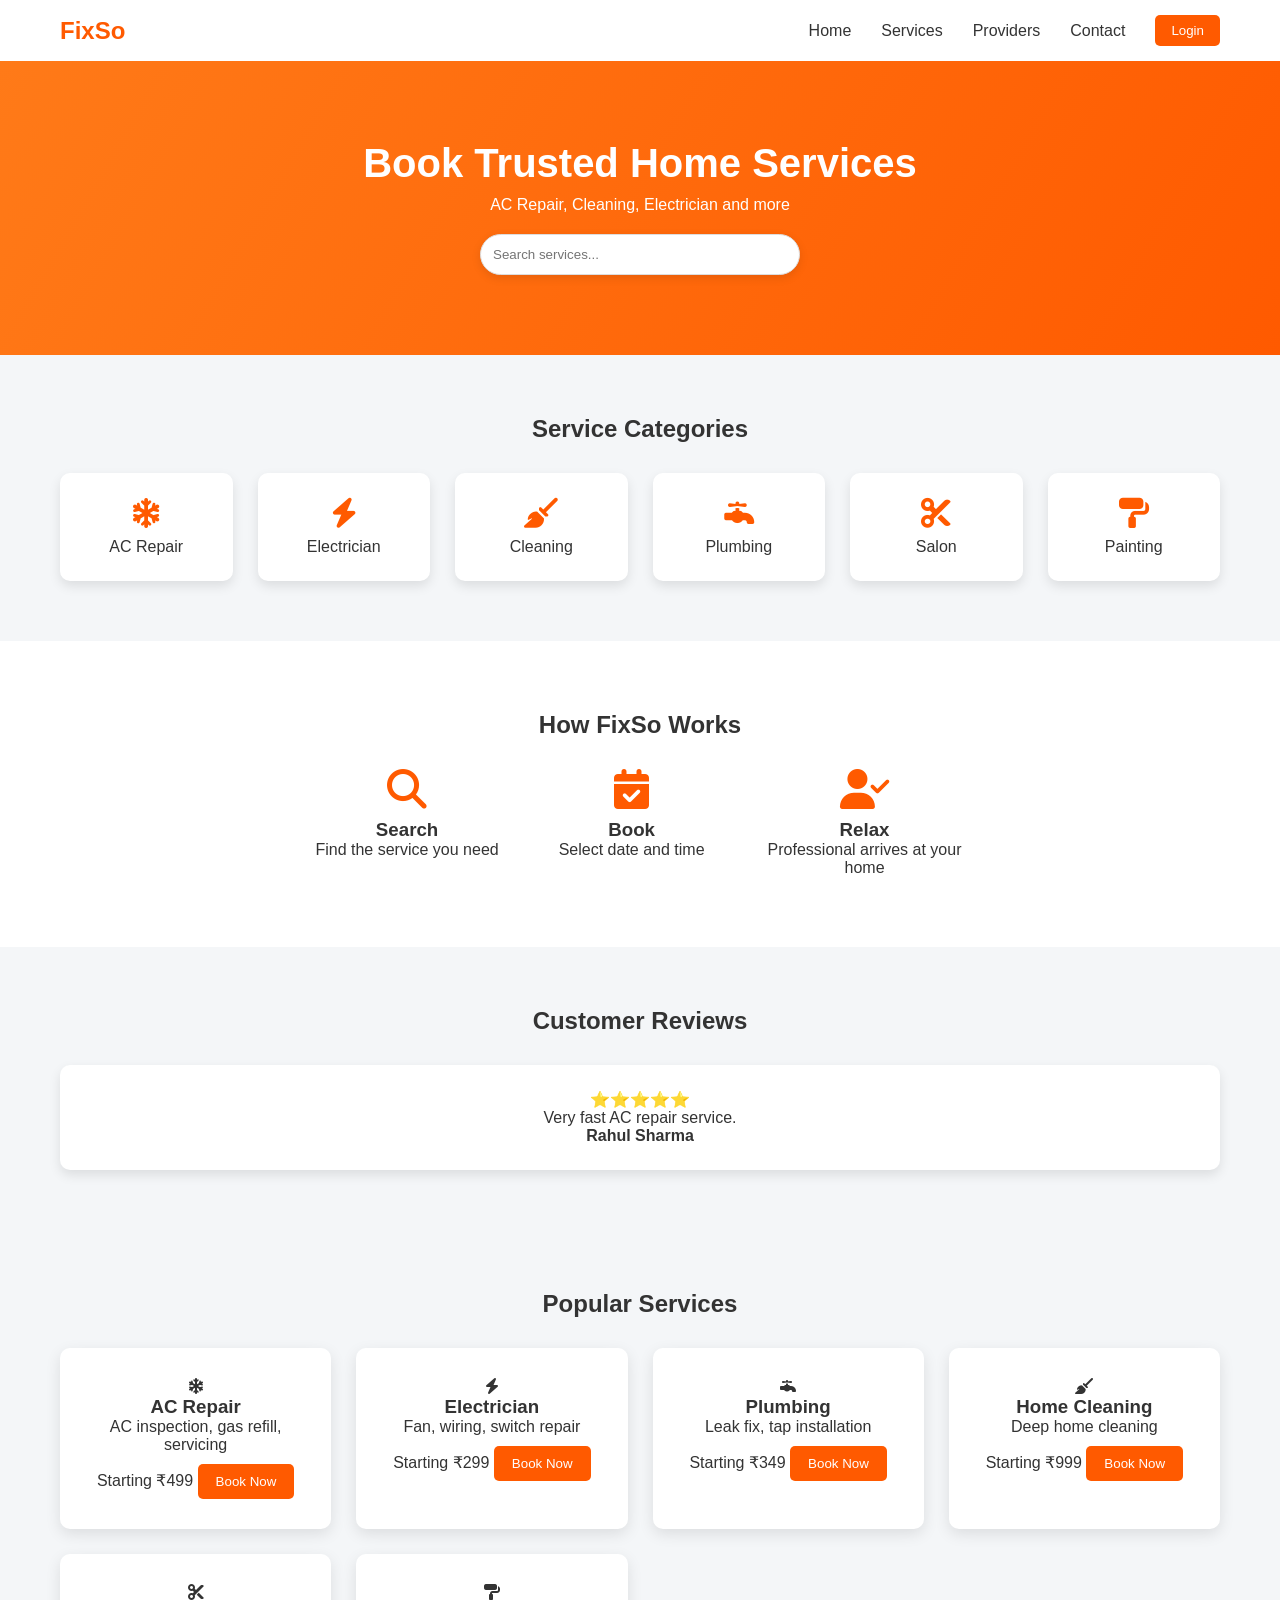
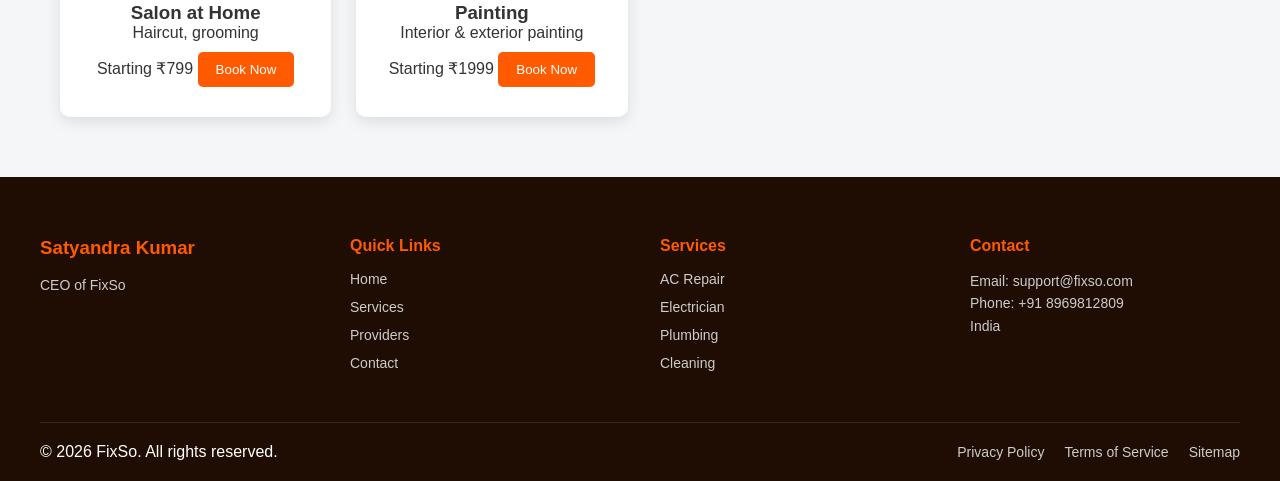
<file: index.html>
<!DOCTYPE html>

<html lang="en">

<head>

    <meta charset="UTF-8">
    <meta name="viewport" content="width=device-width, initial-scale=1.0">

    <title>FixSo - Home Services</title>

    <link rel="stylesheet" href="assets/css/style.css">
    <link rel="stylesheet" href="assets/css/animations.css">

    <link rel="stylesheet" href="https://cdnjs.cloudflare.com/ajax/libs/font-awesome/6.5.0/css/all.min.css">

    <style>
        html {
            scroll-behavior: smooth;
        }
    </style>

</head>

<body>

    <header class="navbar" id="home">

        <div class="logo">FixSo</div>

        <nav>
            <ul>

                <li><a href="#home">Home</a></li>
                <li><a href="#services">Services</a></li>
                <li><a href="#">Providers</a></li>
                <li><a href="#">Contact</a></li>

                <li>
                    <button class="login-btn" onclick="window.location.href='login.html'">
                        Login
                    </button>
                </li>

            </ul>
        </nav>

    </header>

    <section class="hero">

        <h1>Book Trusted Home Services</h1>

        <p>AC Repair, Cleaning, Electrician and more</p>

        <input type="text" id="search" placeholder="Search services..." oninput="searchService()">

        <p id="noResult" style="display:none;color:red;">
            Service not available yet (In Progress)
        </p>

    </section>

    <section class="categories">

        <h2>Service Categories</h2>

        <div class="category-grid">

            <div class="category">
                <i class="fa-solid fa-snowflake"></i>
                <p>AC Repair</p>
            </div>

            <div class="category">
                <i class="fa-solid fa-bolt"></i>
                <p>Electrician</p>
            </div>

            <div class="category">
                <i class="fa-solid fa-broom"></i>
                <p>Cleaning</p>
            </div>

            <div class="category">
                <i class="fa-solid fa-faucet"></i>
                <p>Plumbing</p>
            </div>

            <div class="category">
                <i class="fa-solid fa-scissors"></i>
                <p>Salon</p>
            </div>

            <div class="category">
                <i class="fa-solid fa-paint-roller"></i>
                <p>Painting</p>
            </div>

        </div>

    </section>

    <section class="how">

        <h2>How FixSo Works</h2>

        <div class="steps">

            <div class="step">
                <i class="fa-solid fa-magnifying-glass"></i>
                <h3>Search</h3>
                <p>Find the service you need</p>
            </div>

            <div class="step">
                <i class="fa-solid fa-calendar-check"></i>
                <h3>Book</h3>
                <p>Select date and time</p>
            </div>

            <div class="step">
                <i class="fa-solid fa-user-check"></i>
                <h3>Relax</h3>
                <p>Professional arrives at your home</p>
            </div>

        </div>

    </section>

    <section class="reviews">

        <h2>Customer Reviews</h2>

        <div class="review-grid">

            <div class="review-card">
                <p>⭐⭐⭐⭐⭐</p>
                <p>Very fast AC repair service.</p>
                <h4>Rahul Sharma</h4>
            </div>

            <div class="review-card">
                <p>⭐⭐⭐⭐⭐</p>
                <p>Electrician arrived on time.</p>
                <h4>Priya Verma</h4>
            </div>

            <div class="review-card">
                <p>⭐⭐⭐⭐</p>
                <p>Cleaning service was excellent.</p>
                <h4>Amit Singh</h4>
            </div>

        </div>

    </section>

    <section id="services" class="services">

        <h2>Popular Services</h2>

        <div id="serviceGrid" class="service-grid"></div>

    </section>

    <div id="bookingModal" class="modal">

        <div class="modal-content">

            <span class="close" onclick="closeModal()">×</span>

            <h2 id="serviceName"></h2>

            <input type="text" placeholder="Your Name" required>

            <input type="date">

            <input type="time">

            <button class="confirm-btn">
                Confirm Booking
            </button>

        </div>

    </div>

    <footer class="footer">

        <div class="container">

            <div class="footer-content">

                <div class="footer-section">
                    <h3>Satyandra Kumar</h3>
                    <p>CEO of FixSo</p>
                </div>

                <div class="footer-section">

                    <h4>Quick Links</h4>

                    <ul>
                        <li><a href="#home">Home</a></li>
                        <li><a href="#services">Services</a></li>
                        <li><a href="#">Providers</a></li>
                        <li><a href="#">Contact</a></li>
                    </ul>

                </div>

                <div class="footer-section">

                    <h4>Services</h4>

                    <ul>
                        <li><a href="#">AC Repair</a></li>
                        <li><a href="#">Electrician</a></li>
                        <li><a href="#">Plumbing</a></li>
                        <li><a href="#">Cleaning</a></li>
                    </ul>

                </div>

                <div class="footer-section">

                    <h4>Contact</h4>

                    <p>Email: support@fixso.com</p>
                    <p>Phone: +91 8969812809</p>
                    <p>India</p>

                </div>

            </div>

            <div class="footer-bottom">

                <p>© 2026 FixSo. All rights reserved.</p>

                <div class="footer-links">
                    <a href="#">Privacy Policy</a>
                    <a href="#">Terms of Service</a>
                    <a href="#">Sitemap</a>
                </div>

            </div>

        </div>

    </footer>

    <script src="assets/js/services.js"></script>

    <script src="assets/js/ui.js"></script>

    <script src="assets/js/modal.js"></script>

</body>

</html>
</file>
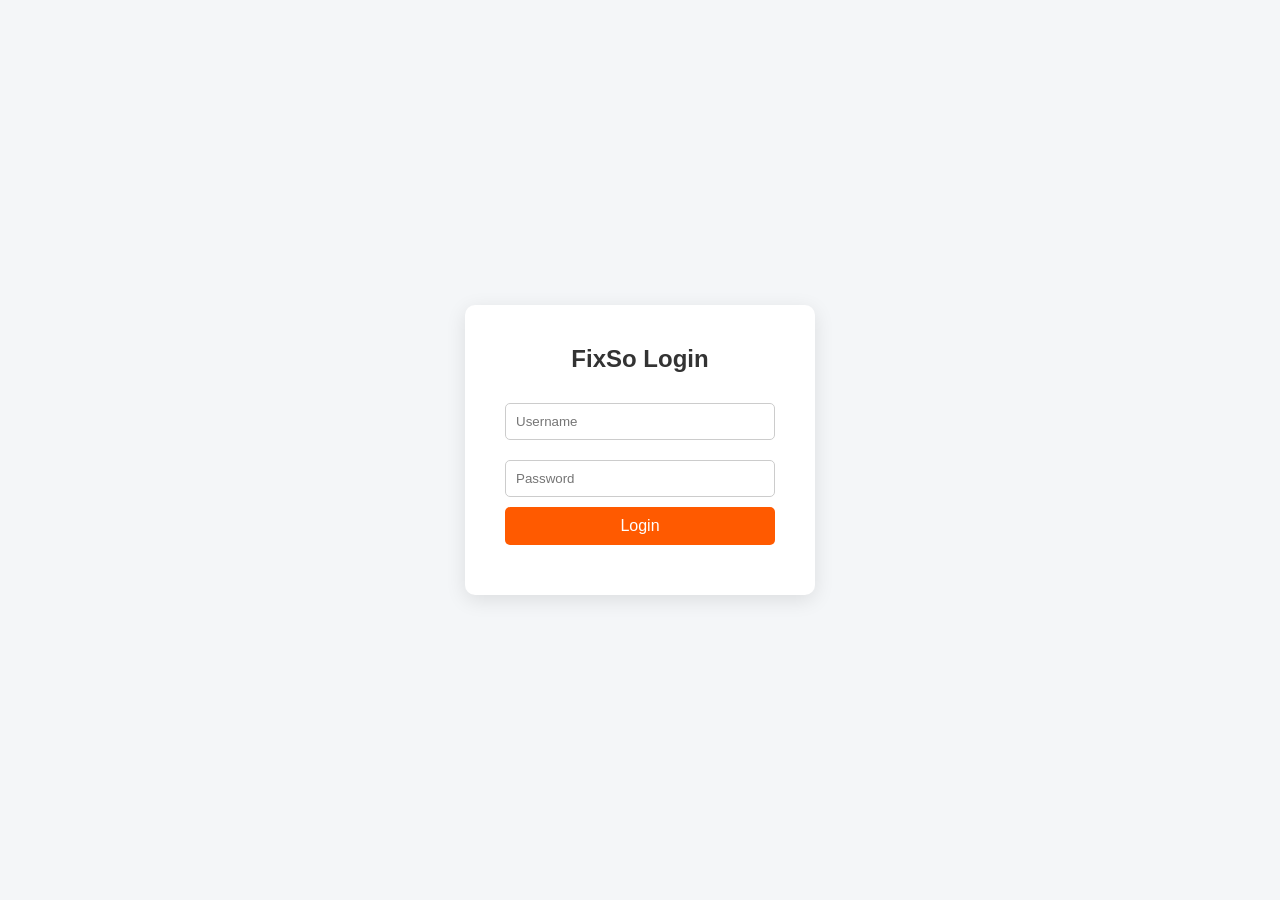
<file: login.html>
<!DOCTYPE html>

<html lang="en">

<head>

<meta charset="UTF-8">
<meta name="viewport" content="width=device-width, initial-scale=1.0">

<title>FixSo Login</title>

<link rel="stylesheet" href="assets/css/style.css">

<style>

body{
display:flex;
justify-content:center;
align-items:center;
height:100vh;
background:#f4f6f8;
font-family:Arial;
}

.login-box{
background:white;
padding:40px;
width:350px;
border-radius:10px;
box-shadow:0 5px 20px rgba(0,0,0,0.1);
text-align:center;
}

.login-box h2{
margin-bottom:20px;
}

.login-box input{
width:100%;
padding:10px;
margin:10px 0;
border:1px solid #ccc;
border-radius:5px;
outline:none;
}

.login-box button{
width:100%;
padding:10px;
background:#ff5a00;
color:white;
border:none;
border-radius:5px;
cursor:pointer;
font-size:16px;
}

.login-box button:hover{
background:#e04e00;
}

#error{
margin-top:10px;
font-size:14px;
}

</style>

</head>

<body>

<div class="login-box">

<h2>FixSo Login</h2>

<input type="text" id="username" placeholder="Username" required>

<input type="password" id="password" placeholder="Password" required>

<button onclick="login()">Login</button>

<p id="error" style="color:red"></p>

</div>

<script>

function login(){

let user=document.getElementById("username").value.trim();
let pass=document.getElementById("password").value.trim();

/* ADMIN LOGIN */

if(user==="admin" && pass==="fixso123"){

localStorage.setItem("role","admin");

window.location.href="admin/admin.html";

}

/* USER LOGIN */

else if(user==="user" && pass==="user123"){

localStorage.setItem("role","user");

window.location.href="user.html";

}

else{

document.getElementById("error").innerText="Invalid username or password";

}

}

/* ENTER KEY LOGIN */

document.addEventListener("keypress",function(e){

if(e.key==="Enter"){
login();
}

});

</script>

</body>
</html>
</file>
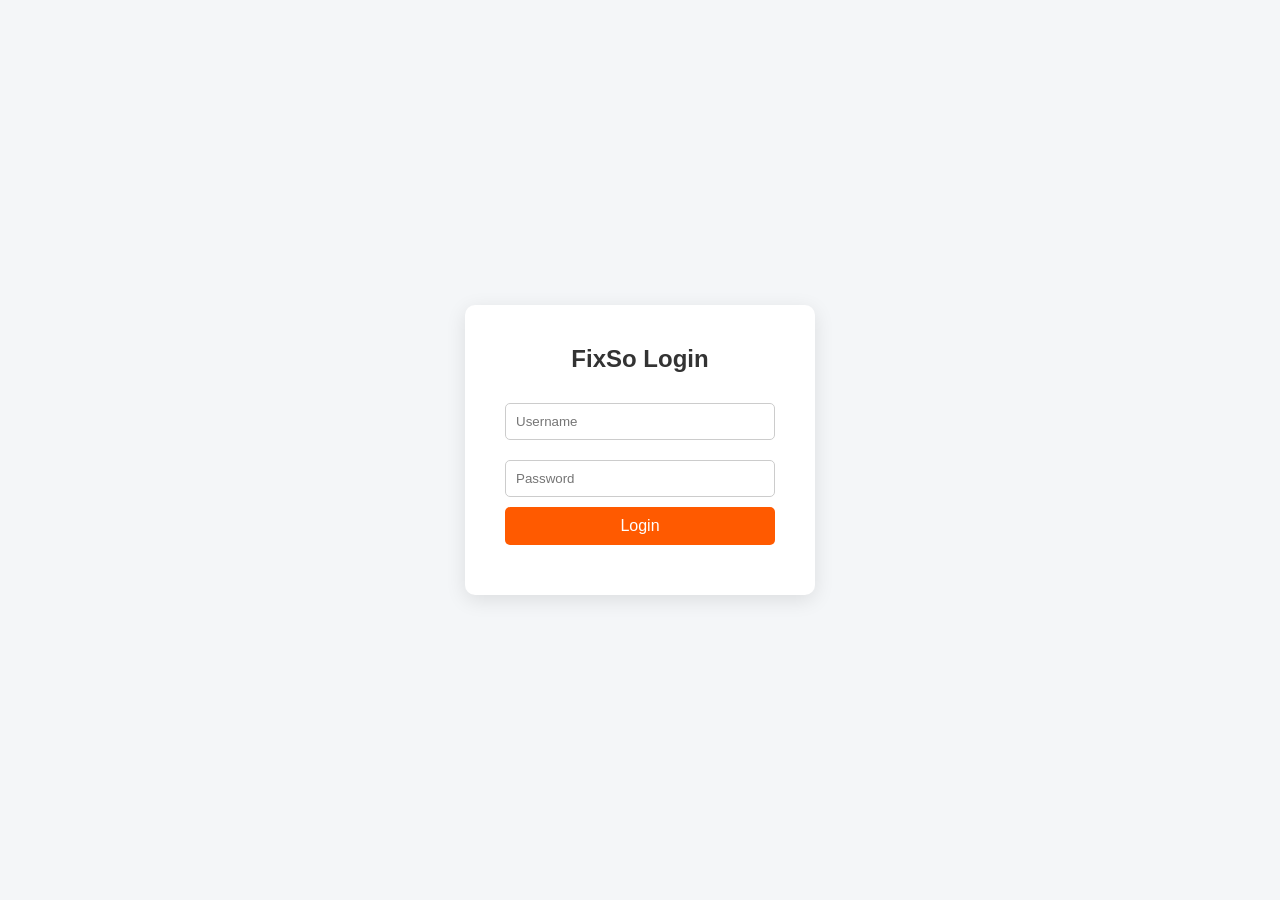
<file: user.html>
<!DOCTYPE html>

<html lang="en">

<head>

<meta charset="UTF-8">
<meta name="viewport" content="width=device-width, initial-scale=1.0">

<title>FixSo User Dashboard</title>

<link rel="stylesheet" href="assets/css/style.css">

<style>

body{
font-family:Arial;
background:#f4f6f8;
margin:0;
}

.navbar{
background:white;
padding:15px 40px;
display:flex;
justify-content:space-between;
align-items:center;
box-shadow:0 2px 10px rgba(0,0,0,0.1);
}

.logo{
font-size:22px;
font-weight:bold;
color:#ff5a00;
}

.dashboard{
padding:40px;
text-align:center;
}

button{
padding:10px 20px;
background:#ff5a00;
color:white;
border:none;
border-radius:5px;
cursor:pointer;
}

button:hover{
background:#e14f00;
}

</style>

<script>

/* Protect Page */

if(localStorage.getItem("role") !== "user"){

window.location.href="login.html";

}

</script>

</head>

<body>

<div class="navbar">

<div class="logo">FixSo</div>

<button onclick="logout()">Logout</button>

</div>

<div class="dashboard">

<h1>Welcome to FixSo</h1>

<p>You are logged in as User.</p>

<p>Here you can book home services.</p>

<a href="index.html">
<button>Browse Services</button>
</a>

</div>

<script>

function logout(){

localStorage.removeItem("role");

window.location.href="login.html";

}

</script>

</body>

</html>
</file>
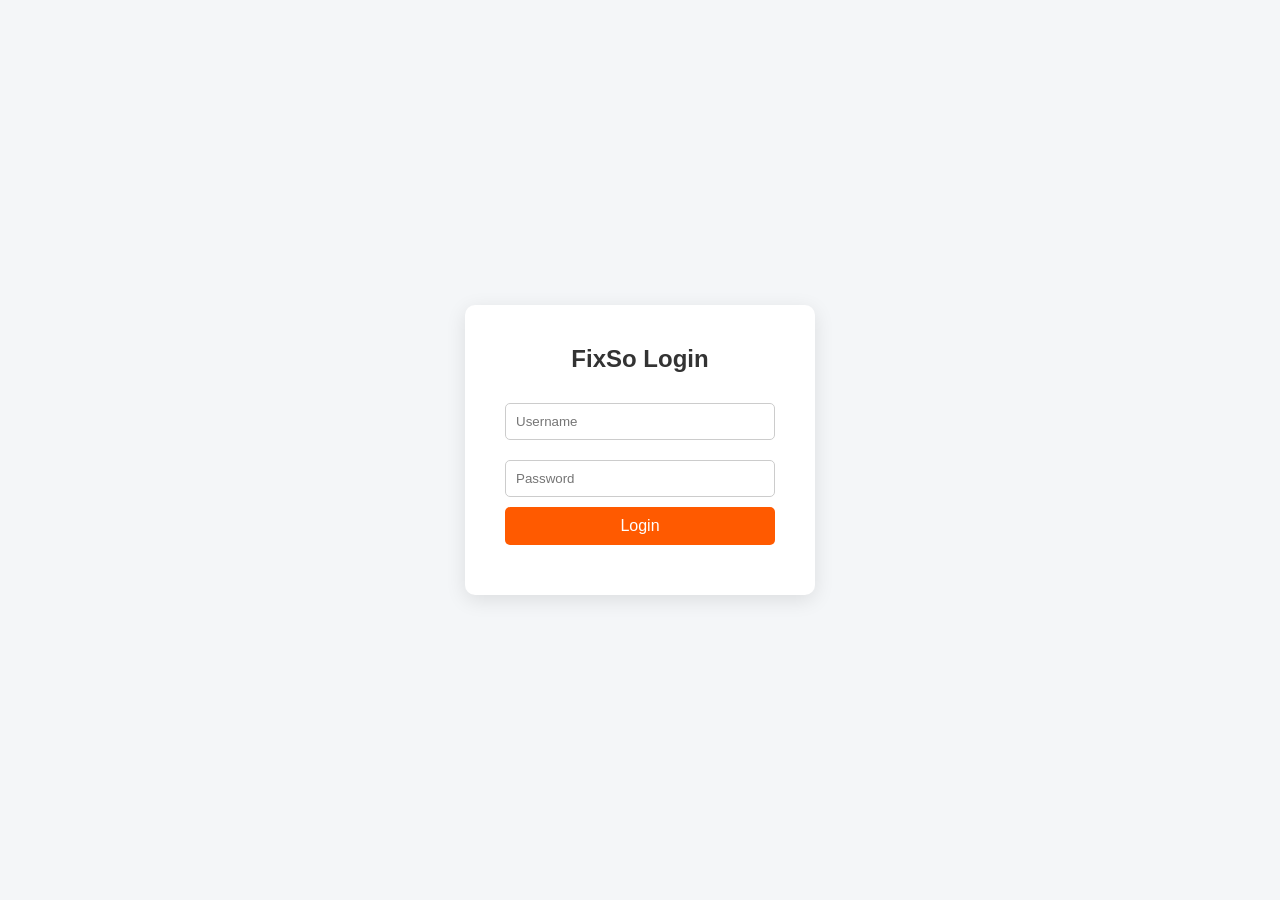
<file: admin/admin.html>
<!DOCTYPE html>

<html lang="en">

<head>

<meta charset="UTF-8">
<meta name="viewport" content="width=device-width, initial-scale=1.0">

<title>FixSo Admin Panel</title>

<link rel="stylesheet" href="../assets/css/admin.css">

<link rel="stylesheet"
href="https://cdnjs.cloudflare.com/ajax/libs/font-awesome/6.5.0/css/all.min.css">

<script>

/* Protect Admin Page */

if(localStorage.getItem("role") !== "admin"){
window.location.href="../login.html";
}

</script>

</head>

<body>

<div class="admin">

<!-- Sidebar -->

<div class="sidebar">

<h2>FixSo Admin</h2>

<ul>

<li onclick="loadDashboard()">
<i class="fa fa-chart-line"></i> Dashboard
</li>

<li onclick="loadServices()">
<i class="fa fa-tools"></i> Services
</li>

<li onclick="loadBookings()">
<i class="fa fa-calendar"></i> Bookings
</li>

<li onclick="loadUsers()">
<i class="fa fa-users"></i> Users
</li>

<li onclick="logout()">
<i class="fa fa-right-from-bracket"></i> Logout
</li>

</ul>

</div>

<!-- Main Content -->

<div class="main">

<div id="content"></div>

</div>

</div>

<script src="../assets/js/admin.js"></script>

</body>
</html>
</file>
<file: assets/css/style.css>
*{
margin:0;
padding:0;
box-sizing:border-box;
font-family:Arial, Helvetica, sans-serif;
}

body{
background:#f4f6f8;
color:#333;
}

/* Navbar */

.navbar{
display:flex;
justify-content:space-between;
align-items:center;
padding:15px 60px;
background:white;
box-shadow:0 2px 10px rgba(0,0,0,0.1);
}

.logo{
font-size:24px;
font-weight:bold;
color:#ff5a00;
}

nav ul{
display:flex;
list-style:none;
gap:30px;
align-items:center;
}

nav a{
text-decoration:none;
color:#333;
font-weight:500;
}

.login-btn{
background:#ff5a00;
color:white;
border:none;
padding:8px 16px;
border-radius:5px;
cursor:pointer;
}

/* Hero */

.hero{
text-align:center;
padding:80px 20px;
background:linear-gradient(120deg,#ff7a18,#ff5a00);
color:white;
}

.hero h1{
font-size:40px;
margin-bottom:10px;
}

.hero input{
margin-top:20px;
padding:12px;
width:300px;
border:none;
border-radius:5px;
}

/* Categories */

.categories{
padding:60px;
text-align:center;
}

.category-grid{
display:grid;
grid-template-columns:repeat(auto-fit,minmax(150px,1fr));
gap:25px;
margin-top:30px;
}

.category{
background:white;
padding:25px;
border-radius:10px;
box-shadow:0 5px 12px rgba(0,0,0,0.1);
cursor:pointer;
transition:all 0.3s ease;
}

.category:hover{
transform:translateY(-5px);
}

.category i{
font-size:30px;
color:#ff5a00;
margin-bottom:10px;
}

/* How it Works */

.how{
padding:70px;
background:white;
text-align:center;
}

.steps{
display:flex;
justify-content:center;
gap:60px;
margin-top:30px;
flex-wrap:wrap;
}

.step{
max-width:200px;
}

.step i{
font-size:40px;
color:#ff5a00;
margin-bottom:10px;
}

/* Reviews */

.reviews{
padding:60px;
background:#f4f6f8;
text-align:center;
}

.review-grid{
display:grid;
grid-template-columns:repeat(auto-fit,minmax(250px,1fr));
gap:25px;
margin-top:30px;
}

.review-card{
background:white;
padding:25px;
border-radius:10px;
box-shadow:0 5px 12px rgba(0,0,0,0.1);
}

/* Services */

.services{
padding:60px;
text-align:center;
}

.service-grid{
display:grid;
grid-template-columns:repeat(auto-fit,minmax(220px,1fr));
gap:25px;
margin-top:30px;
}

.service-card{
background:white;
padding:30px;
border-radius:10px;
box-shadow:0 5px 15px rgba(0,0,0,0.1);
transition:0.3s;
transition:all 0.3s ease;
}

.service-card:hover{
transform:translateY(-10px) scale(1.03);
box-shadow:0 15px 35px rgba(0,0,0,0.2);
}

.service-card button{
margin-top:10px;
padding:10px 18px;
border:none;
background:#ff5a00;
color:white;
border-radius:5px;
cursor:pointer;
}

/* Modal */

.modal{
display:none;
position:fixed;
top:0;
left:0;
width:100%;
height:100%;
background:rgba(0,0,0,0.5);
justify-content:center;
align-items:center;
}

.modal-content{
background:white;
padding:30px;
border-radius:10px;
display:flex;
flex-direction:column;
gap:10px;
width:300px;
}

.close{
cursor:pointer;
font-size:20px;
align-self:flex-end;
}

.confirm-btn{
background:#ff5a00;
color:white;
border:none;
padding:10px;
border-radius:5px;
cursor:pointer;
}
/* Footer */

.footer{
background:#1f0d03;
color:#fff;
padding:60px 20px 20px;
}

/* Container */

.footer .container{
max-width:1200px;
margin:auto;
}

/* Grid Layout */

.footer-content{
display:grid;
grid-template-columns:repeat(auto-fit,minmax(220px,1fr));
gap:40px;
margin-bottom:40px;
}

/* Titles */

.footer-section h3,
.footer-section h4{
margin-bottom:15px;
color:#ff5a00;
}

/* Paragraph */

.footer-section p{
color:#ccc;
font-size:14px;
line-height:1.6;
}

/* List */

.footer-section ul{
list-style:none;
padding:0;
}

.footer-section ul li{
margin-bottom:10px;
}

/* Links */

.footer-section a{
color:#ccc;
text-decoration:none;
font-size:14px;
transition:all 0.3s ease;
}

.footer-section a:hover{
color:#ff5a00;
padding-left:5px;
}

/* Bottom Section */

.footer-bottom{
border-top:1px solid rgba(255,255,255,0.1);
padding-top:20px;
display:flex;
justify-content:space-between;
align-items:center;
flex-wrap:wrap;
gap:15px;
}

/* Bottom Links */

.footer-links{
display:flex;
gap:20px;
}

.footer-links a{
color:#ccc;
text-decoration:none;
font-size:14px;
transition:0.3s;
}

.footer-links a:hover{
color:#ff5a00;
}

/* Mobile */

@media(max-width:768px){

.footer-bottom{
flex-direction:column;
text-align:center;
}

.footer-links{
justify-content:center;
}

}

#search{
padding:12px;
width:320px;
border-radius:30px;
border:1px solid #ddd;
outline:none;
box-shadow:0 3px 10px rgba(0,0,0,0.1);
}
</file>
<file: assets/css/animations.css>
button{
position:relative;
overflow:hidden;
}

button::after{
content:"";
position:absolute;
background:rgba(255,255,255,0.4);
border-radius:50%;
transform:scale(0);
width:100px;
height:100px;
top:50%;
left:50%;
opacity:0;
transition:transform 0.5s,opacity 1s;
}

button:active::after{
transform:scale(3);
opacity:1;
transition:0s;
}

.service-card{
perspective:1000px;
}

.service-card-inner{
transition:transform 0.6s;
transform-style:preserve-3d;
}

.service-card:hover .service-card-inner{
transform:rotateY(180deg);
}

.service-front,
.service-back{
backface-visibility:hidden;
position:absolute;
width:100%;
height:100%;
}

.service-back{
transform:rotateY(180deg);
background:#ff5a00;
color:white;
display:flex;
align-items:center;
justify-content:center;
}git branch -M main

/* Service Card Hover */
.service-card:hover{
transform:translateY(-10px) scale(1.02);
box-shadow:0 15px 35px rgba(0,0,0,0.2);
}

/* Page Load Animation */

body{
animation:fadeIn 0.8s ease;
}

@keyframes fadeIn{

from{
opacity:0;
transform:translateY(20px);
}

to{
opacity:1;
transform:translateY(0);
}

}

/* section animation */

section{
opacity:0;
transform:translateY(40px);
animation:sectionFade 1s ease forwards;
}

@keyframes sectionFade{
to{
opacity:1;
transform:translateY(0);
}
}
</file>
<file: assets/css/admin.css>
body{
margin:0;
font-family:Arial;
background:#f4f6f8;
}

.admin{
display:flex;
height:100vh;
}

.sidebar{
width:250px;
background:#1f2937;
color:white;
padding:20px;
}

.sidebar h2{
text-align:center;
margin-bottom:30px;
}

.sidebar ul{
list-style:none;
padding:0;
}

.sidebar li{
padding:15px;
cursor:pointer;
border-radius:5px;
margin-bottom:10px;
}

.sidebar li:hover{
background:#374151;
}

.main{
flex:1;
padding:30px;
}

.card-grid{
display:grid;
grid-template-columns:repeat(4,1fr);
gap:20px;
}

.card{
background:white;
padding:20px;
border-radius:8px;
box-shadow:0 2px 8px rgba(0,0,0,0.1);
text-align:center;
}

button{
padding:8px 15px;
border:none;
background:#2563eb;
color:white;
border-radius:5px;
cursor:pointer;
}
</file>
